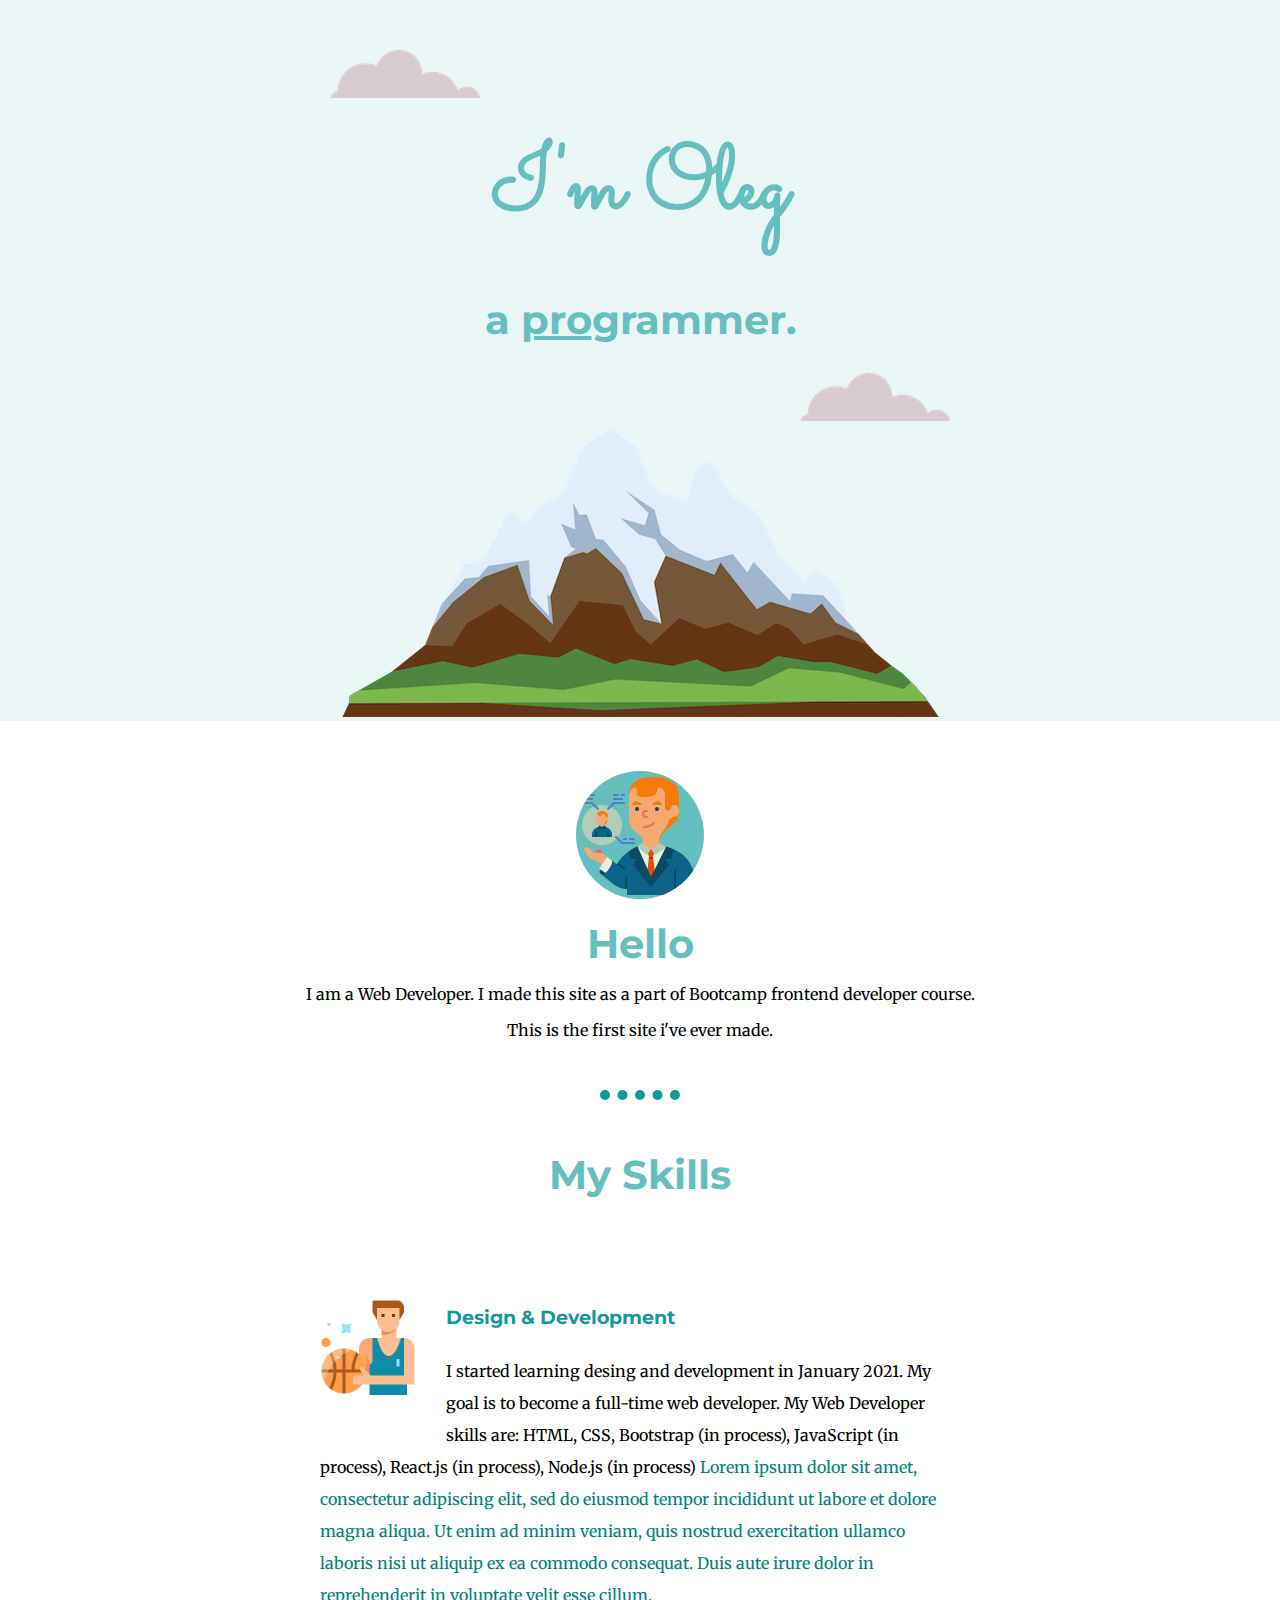
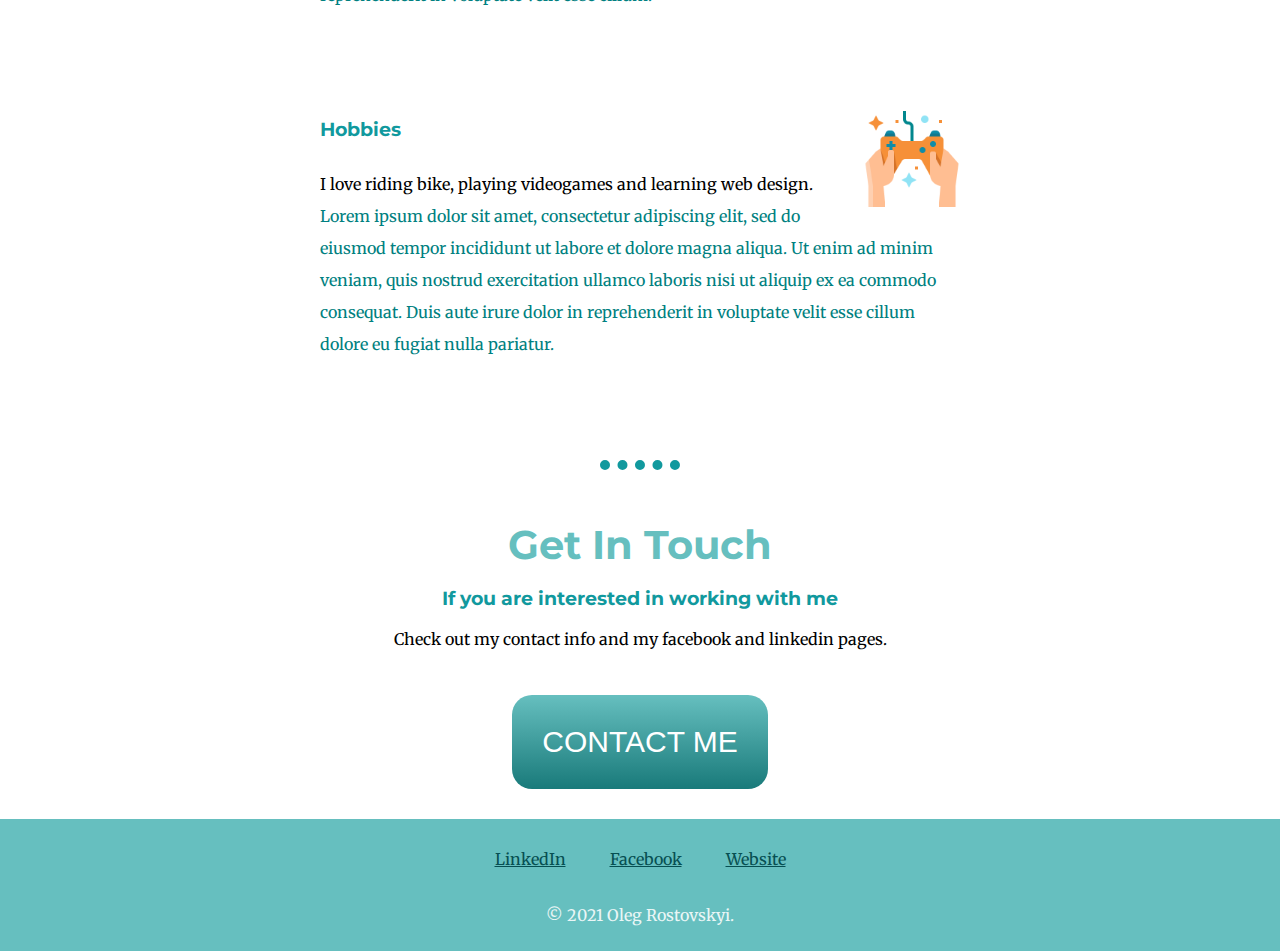
<file: index.html>
<!DOCTYPE html>
<html lang="en" dir="ltr">
  <head>
    <meta charset="utf-8" />
    <title>Rostovskyi Oleg</title>
    <link rel="stylesheet" href="styles.css" />
    <link rel="icon" href="favicon.ico" />
    <link
      href="https://fonts.googleapis.com/css2?family=Merriweather:wght@400&family=Montserrat:wght@300&family=Sacramento&display=swap"
      rel="stylesheet"
    />
  </head>
  <body>
    <div class="top-container">
      <img class="img-cloud-top" src="images/cloud.png" alt="cloud" />
      <h1>I'm Oleg</h1>
      <h2>a <span class="pro">pro</span>grammer.</h2>

      <img class="img-cloud-bot" src="images/cloud.png" alt="cloud" />
      <img src="images/mountain.png" alt="mountain" />
    </div>
    <div class="middle-container">
      <div class="profile">
        <img class="profilepic" src="images/myimage.png" alt="profilepic" />
        <h2>Hello</h2>
        <p>
          I am a Web Developer. I made this site as a part of Bootcamp frontend
          developer course.
        </p>
        <p>This is the first site i've ever made.</p>
      </div>
      <hr />
      <div class="skills">
        <h2>My Skills</h2>
        <div class="skill-row">
          <img class="img-skills-block" src="images/basketball.png" alt="" />
          <h3>Design & Development</h3>
          <p>
            I started learning desing and development in January 2021. My goal
            is to become a full-time web developer. My Web Developer skills are: HTML, CSS, Bootstrap (in process),
            JavaScript (in process), React.js (in process), Node.js (in process)
            <span style="color: teal">
              Lorem ipsum dolor sit amet, consectetur adipiscing elit, sed do eiusmod
              tempor incididunt ut labore et dolore magna aliqua. Ut enim ad
              minim veniam, quis nostrud exercitation ullamco laboris nisi ut
              aliquip ex ea commodo consequat. Duis aute irure dolor in
              reprehenderit in voluptate velit esse cillum.
             </span
            >
          </p>
        </div>
        <div class="skill-row">
          <img class="img-hobbies-block" src="images/game.png" alt="" />
          <h3>Hobbies</h3>
          <p> I love riding bike, playing videogames and learning web design.
             <span style="color: teal">
              Lorem ipsum dolor sit amet, consectetur adipiscing elit, sed do eiusmod
              tempor incididunt ut labore et dolore magna aliqua. Ut enim ad
              minim veniam, quis nostrud exercitation ullamco laboris nisi ut
              aliquip ex ea commodo consequat. Duis aute irure dolor in
              reprehenderit in voluptate velit esse cillum dolore eu fugiat
              nulla pariatur.</span>
          </p>
        </div>
      </div>
      <hr/>
      <div class="contact-me">
        <h2>Get In Touch</h2>
        <h3>If you are interested in working with me</h3>
        <p>
          Check out my contact info and my facebook and linkedin pages.
        </p>
        <a class="BUTTON_TXT" href="mycontacts.html">CONTACT ME</a>
      </div>
    </div>

    <div class="bottom-container">
      <a
        target="_blank"
        class="anchor"
        href="https://www.linkedin.com/in/oleg-rostovskyi-351247205/"
        >LinkedIn
      </a>
      <a
        target="_blank"
        class="anchor"
        href="https://www.facebook.com/oleg.rostovskiy"
        >Facebook
      </a>
      <a target="_blank" class="anchor" href="https://www.appbrewery.co/"
        >Website
      </a>
      <p style="color: #eaf6f6">© 2021 Oleg Rostovskyi.</p>
    </div>
    <div></div>
  </body>
</html>
</file>
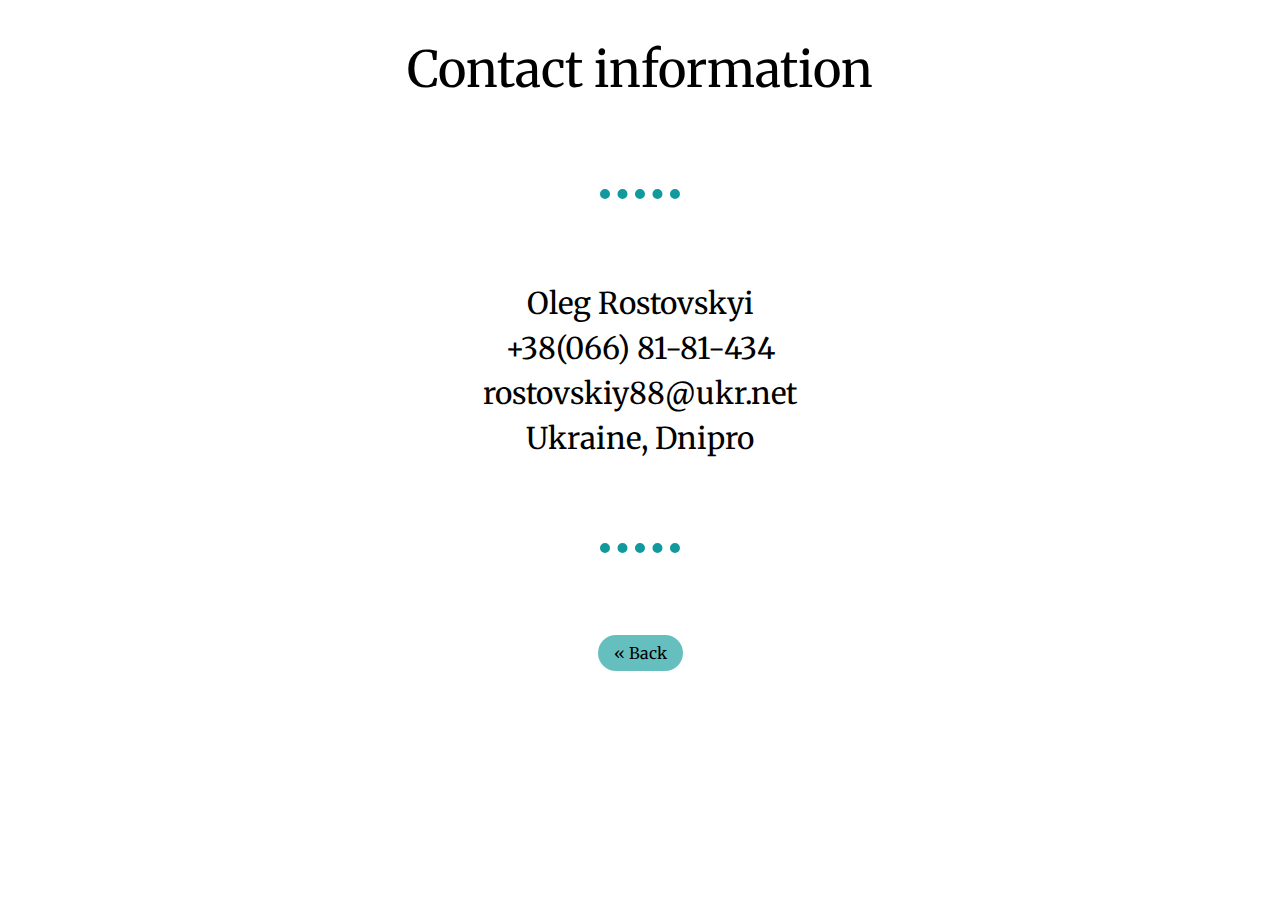
<file: mycontacts.html>
<!DOCTYPE html>
<html lang="en" dir="ltr">
  <head>
    <meta charset="utf-8" />
    <title>Rostovskyi Oleg</title>
    <link rel="stylesheet" href="styles.css" />
    <link rel="icon" href="favicon.ico" />
    <link
      href="https://fonts.googleapis.com/css2?family=Merriweather:wght@400&family=Montserrat:wght@300&family=Sacramento&display=swap"
      rel="stylesheet"
    />
  </head>
  <body>
    <div class="vyrovnyat">
      <p style="font-size: 50px">Contact information</p>
    </div>
    
    <hr>
    <div class="vyrovnyat">
      <style>
        p {
          font-size: 30px;
          padding: auto;
          margin: auto;
          line-height: 1.5;
        }
      </style> 
      <p>Oleg Rostovskyi</p>
      <p>+38(066) 81-81-434</p>
      <p>rostovskiy88@ukr.net</p>
      <p>Ukraine, Dnipro</p>
    </div>
    <hr>
    <div class="vyrovnyat">
      <style>
        a:hover {
          background-color: #175555;
          color: white;
        }
      </style>
      <a class="back-button" href="index.html">&laquo Back</a>
    </div>
  </body>
</html>
</file>
<file: styles.css>
body {
  margin: 0;
  text-align: center;
  font-family: "Merriweather", serif;
}

h1 {
  color: #66BFBF;
  font-size: 5.6rem;
  line-height: 2;
  margin: 50px auto 0 auto;
  font-family: "Sacramento", cursive;
}

h2 {
  color: #66BFBF;
  font-size: 2.5rem;
  font-family: "Montserrat", sans-serif;
  margin: 16px auto;
}

h3 {
  color: #11999e;
  font-family: "Montserrat", sans-serif;
  }

  hr {
    color: #11999e;
    border-style: none;
    border-top-style: dotted;
    border-width: 10px;
    width: 5em;
    margin: 50px auto;
  }

.top-container {
  background-color: #EAF6F6;
  position: relative;
  padding-top: 50px;  
}

.bottom-container {
  background-color: #66BFBF;
  padding: 10px;
}

.pro {
  text-decoration: underline;
}

.img-cloud-top {
  position: absolute;
  right: 50em;
  top: 50px;
}

.img-cloud-bot {
  position: absolute;
  left: 50em;
  bottom: 300px;
}

.profilepic {
  border-radius: 100%;
  background-color: #66BFBF;
  width:10%;
  margin-top: 50px;
}

.anchor {
  color: #074f52;
  padding: 20px;
  display: inline-block;
}

.skill-row {
  width: 50%;
  margin: 100px auto;
  text-align: left;
  line-height: 2;
}

.img-skills-block {
  width: 15%;
  float: left;
  margin-right: 30px;
  margin-bottom: 30px;
}

.img-hobbies-block {
  width: 15%;
  float: right;
  margin-left: 30px;
}

.BUTTON_TXT {
  background: #66bfbf;
  background-image: -webkit-linear-gradient(top, #66bfbf, #197a7a);
  background-image: -moz-linear-gradient(top, #66bfbf, #197a7a);
  background-image: -ms-linear-gradient(top, #66bfbf, #197a7a);
  background-image: -o-linear-gradient(top, #66bfbf, #197a7a);
  -webkit-border-radius: 20px;
  -moz-border-radius: 20px;
  border-radius: 20px;
  color: #ffffff;
  font-family: Arial;
  font-size: 30px;
  font-weight: 300;
  padding: 30px;
  border: solid #000000 0;
  text-decoration: none;
  display: inline-block;
  cursor: pointer;
  text-align: center;
  margin: 30px auto;
}

.BUTTON_TXT:hover {
  border: solid #000000 1px;
  background: #66bfbf;
  background-image: -webkit-linear-gradient(top, #66bfbf, #66bfbf);
  background-image: -moz-linear-gradient(top, #66bfbf, #66bfbf);
  background-image: -ms-linear-gradient(top, #66bfbf, #66bfbf);
  background-image: -o-linear-gradient(top, #66bfbf, #66bfbf);
  -webkit-border-radius: 20px;
  -moz-border-radius: 20px;
  border-radius: 20px;
  text-decoration: none;
}

.vyrovnyat {
  background: #ffffff;
  padding: 2em 0;
  text-align: center;
}

.back-button {
  text-decoration: none;
  display: inline-block;
  padding: 8px 16px;
  background-color: #66bfbf;
  color: black;
  border-radius: 20px;
}
</file>
